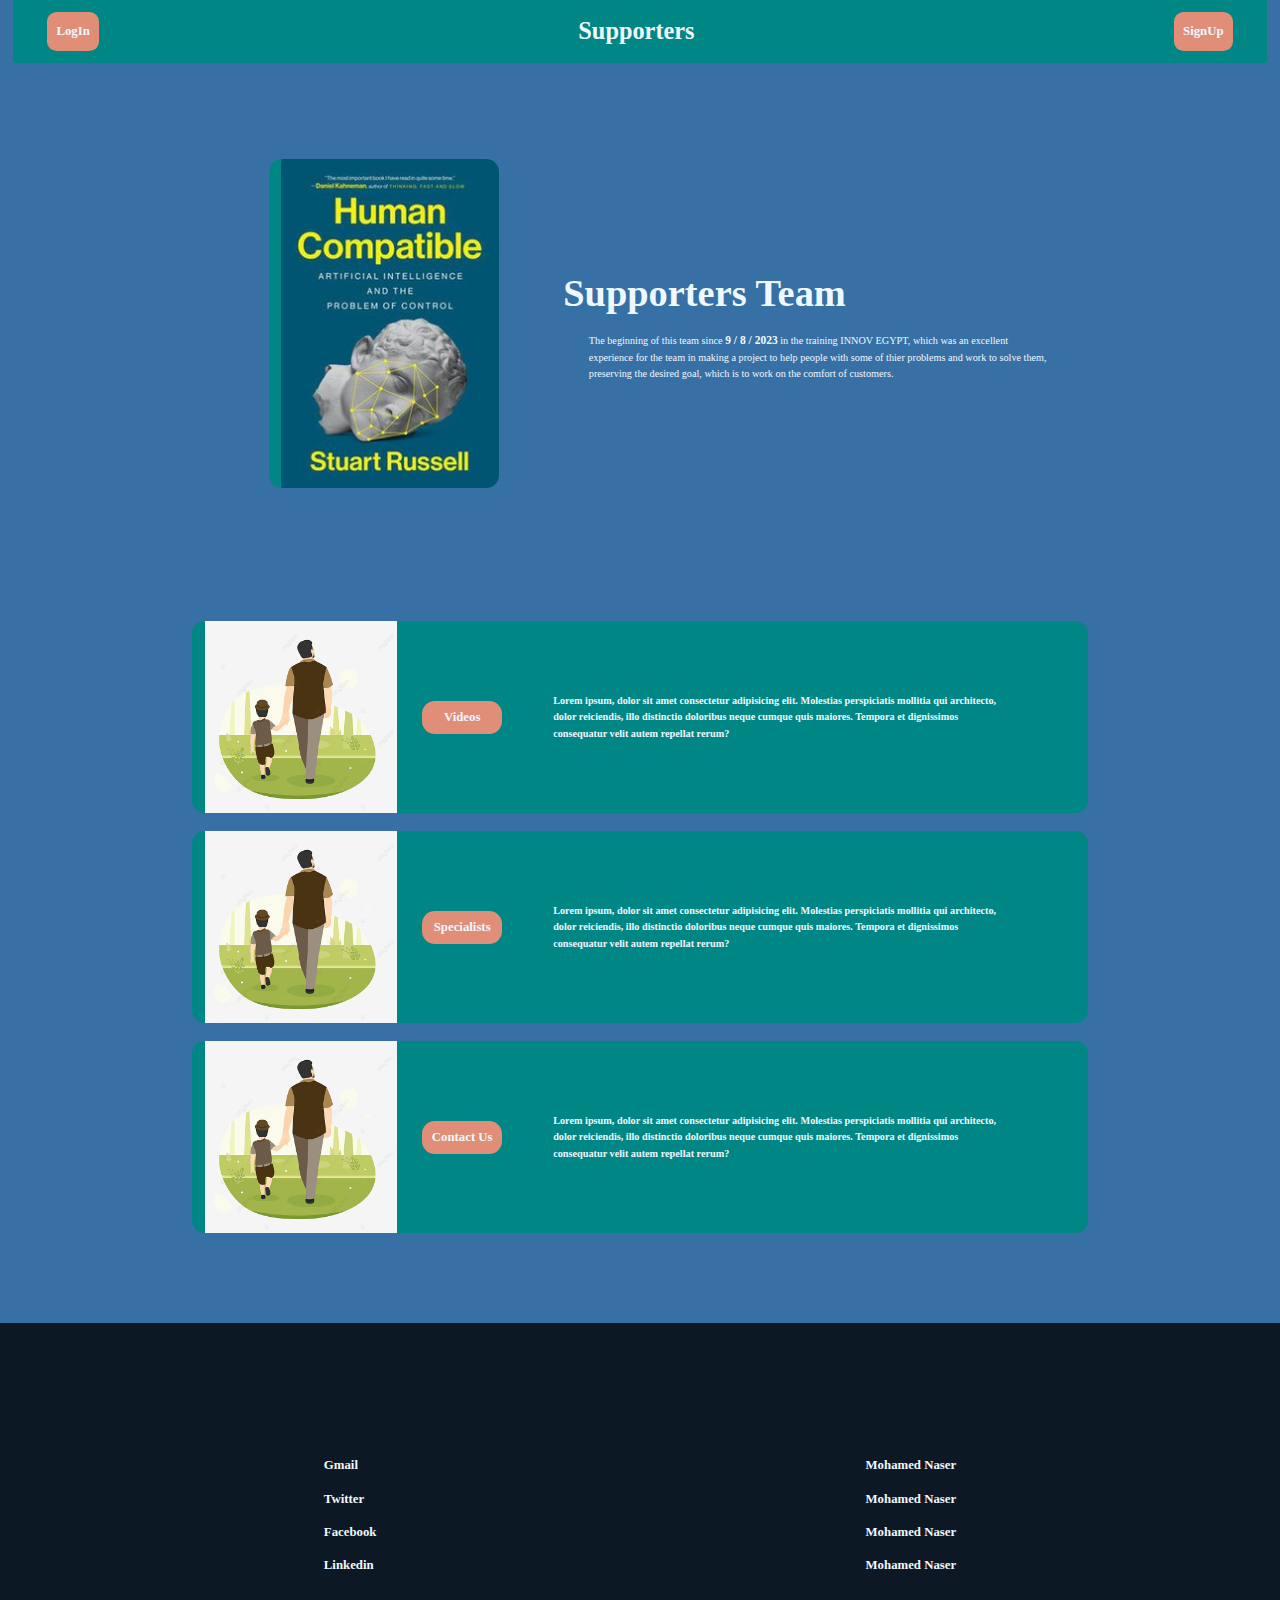
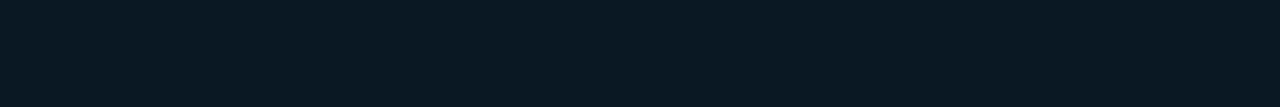
<file: index.html>
<!DOCTYPE html>
<html lang="en">
<head>
    <meta charset="UTF-8">
    <meta name="viewport" content="width=device-width, initial-scale=1.0">
    <link rel="stylesheet" href="./Style/index_style.css">
    <title>Supporters</title>
</head>
<body>
    <nav>
        <a class="linkedbutton" href="./Log_in.html">LogIn</a>
       <a href="#footer_section">Supporters</a>
        <a class="linkedbutton" href="./Sign_up.html">SignUp</a>
    </nav>

    <div class="front_text_page">
        <div class="image_to_managers">
            <img src="./Images/HC.jpg" alt="">
        </div>
        <div class="text_description">
            <span>
                Supporters Team
            </span>
            <p>
                The beginning of this team since <span>9 / 8 / 2023</span> in the training INNOV EGYPT,
                which was an excellent experience for the team in making a project to help people with some of thier problems and work to solve them,
                preserving the desired goal,
                which is to work on the comfort of customers.
            </p>
        </div>

    </div>



    <div class="content_sections">

        <div class="page_content">
            <img class="section_img"  src="./Images/pngtree-vector-illustration-of-dad-and-son-walking-together-in-the-forest-png-image_2218127.jpg" alt="">
            <div class="apply_info">
                <a href="">Videos</a>
                <div class="content_description">
                    Lorem ipsum, dolor sit amet consectetur adipisicing elit. Molestias perspiciatis mollitia qui  
                    architecto, dolor reiciendis, illo distinctio doloribus neque cumque quis maiores.
                     Tempora et dignissimos consequatur velit autem repellat rerum?
                </div>
            </div>
                
        </div>

        <div class="page_content">
            <img class="section_img"  src="./Images/pngtree-vector-illustration-of-dad-and-son-walking-together-in-the-forest-png-image_2218127.jpg" alt="">
            <div class="apply_info">
                <a href="">Specialists</a>
                <div class="content_description">
                    Lorem ipsum, dolor sit amet consectetur adipisicing elit. Molestias perspiciatis mollitia qui  
                    architecto, dolor reiciendis, illo distinctio doloribus neque cumque quis maiores.
                     Tempora et dignissimos consequatur velit autem repellat rerum?
                </div>
            </div>
                
        </div>

        <div class="page_content">
            <img class="section_img"  src="./Images/pngtree-vector-illustration-of-dad-and-son-walking-together-in-the-forest-png-image_2218127.jpg" alt="">
            <div class="apply_info">
                <a href="">Contact Us</a>
                <div class="content_description">
                    Lorem ipsum, dolor sit amet consectetur adipisicing elit. Molestias perspiciatis mollitia qui  
                    architecto, dolor reiciendis, illo distinctio doloribus neque cumque quis maiores.
                     Tempora et dignissimos consequatur velit autem repellat rerum?
                </div>
            </div>
                
        </div>
    </div>


    <div class="page_footer" id="footer_section">
        <ul class="contact_supporter">
            <li>
                <a href="">Gmail</a>
            </li>
            <li>
                <a href="">Twitter</a>
            </li>
            <li>
                <a href="">Facebook</a>
            </li>
            <li>
                <a href="">Linkedin</a>
            </li>
        </ul>
        <ul class="Supporters_team_info" >
            <li>
                <a href="">Mohamed Naser</a>
            </li>
            <li>
                <a href="">Mohamed Naser</a>
            </li>
            <li>
                <a href="">Mohamed Naser</a>
            </li>
            <li>
                <a href="">Mohamed Naser</a>
            </li>

        </ul>
    

    </div>
</body>
</html>
</file>
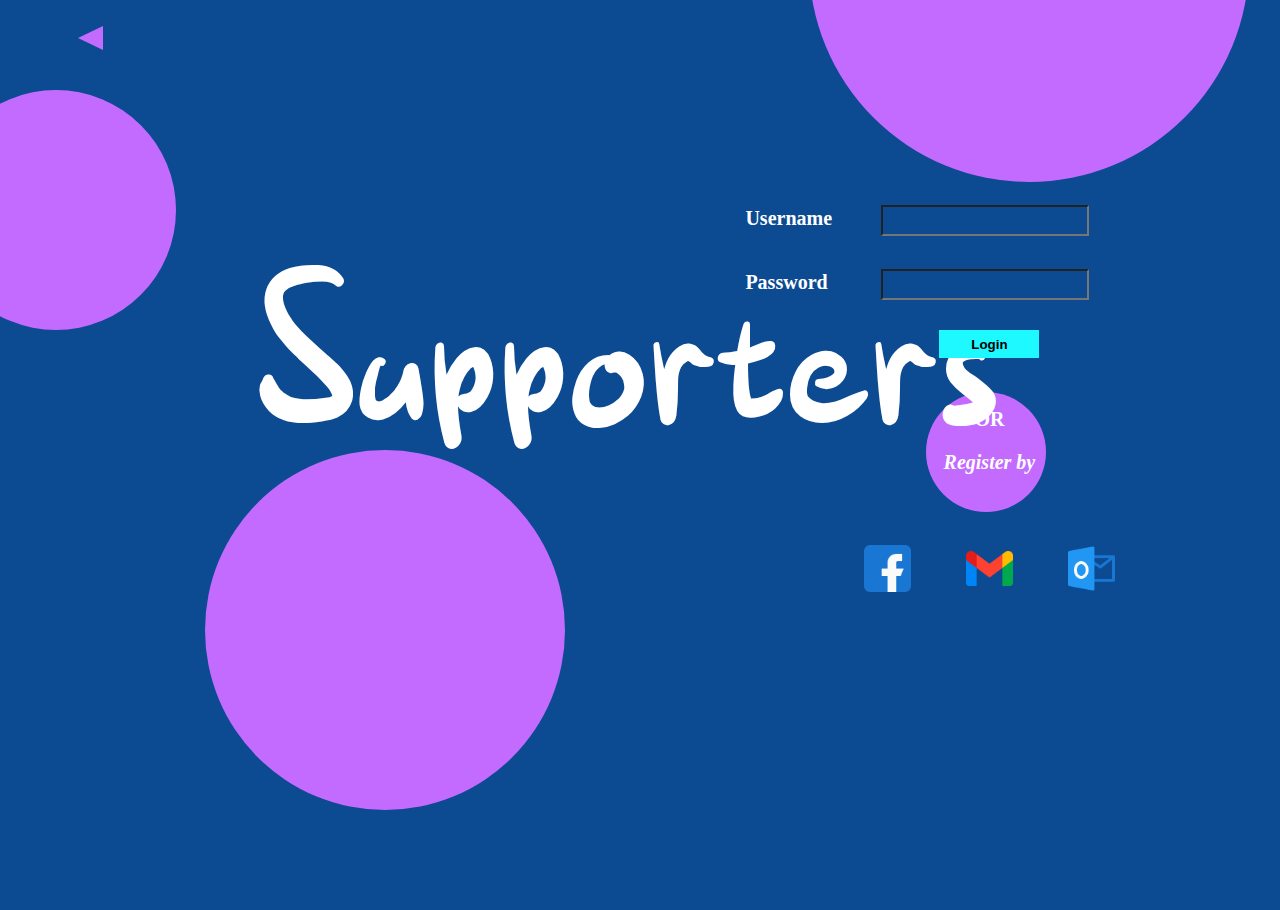
<file: Log_in.html>
<!DOCTYPE html>
<html lang="en">

<head>
  <meta charset="UTF-8">
  <meta http-equiv="X-UA-Compatible" content="IE=edge">
  <meta name="viewport" content="width=device-width, initial-scale=1.0">
  <title>Log in</title>
  <link rel="stylesheet" href="./Style/login_style.css">
</head>

<body>
  <header>
    <a class="v_icon" href="./index.html">
      <!-- Video icon -->
      <div class="v_icon_arrow">
      </div>
    </a>
  </header>
  <p class="titleSupporters">Supporters</p>
  <div class="form_cont">
    <form>
      <label for="user">Username</label>
      <input type="text" name="username" id="user" required><br><br>
      <label for="pass">Password</label>
      <input type="password" name="password" id="pass" maxlength="14" minlength="8" required>
      <br>
      <input type="submit" name="login" value="Login" id="log">
      <p class="ac_or">or</p>
      <p class="reg_txt">Register by</p>
    </form>
    <div class="icons_form_ft">
      <a href="#"><img src="icons/facebook.png" alt="facebook"></a>
      <a href="#"><img src="icons/gmail.png" alt="gmail"></a>
      <a href="#"><img src="icons/outlook.png" alt="outlook"></a>
    </div>
  </div>
</body>

</html>
</file>
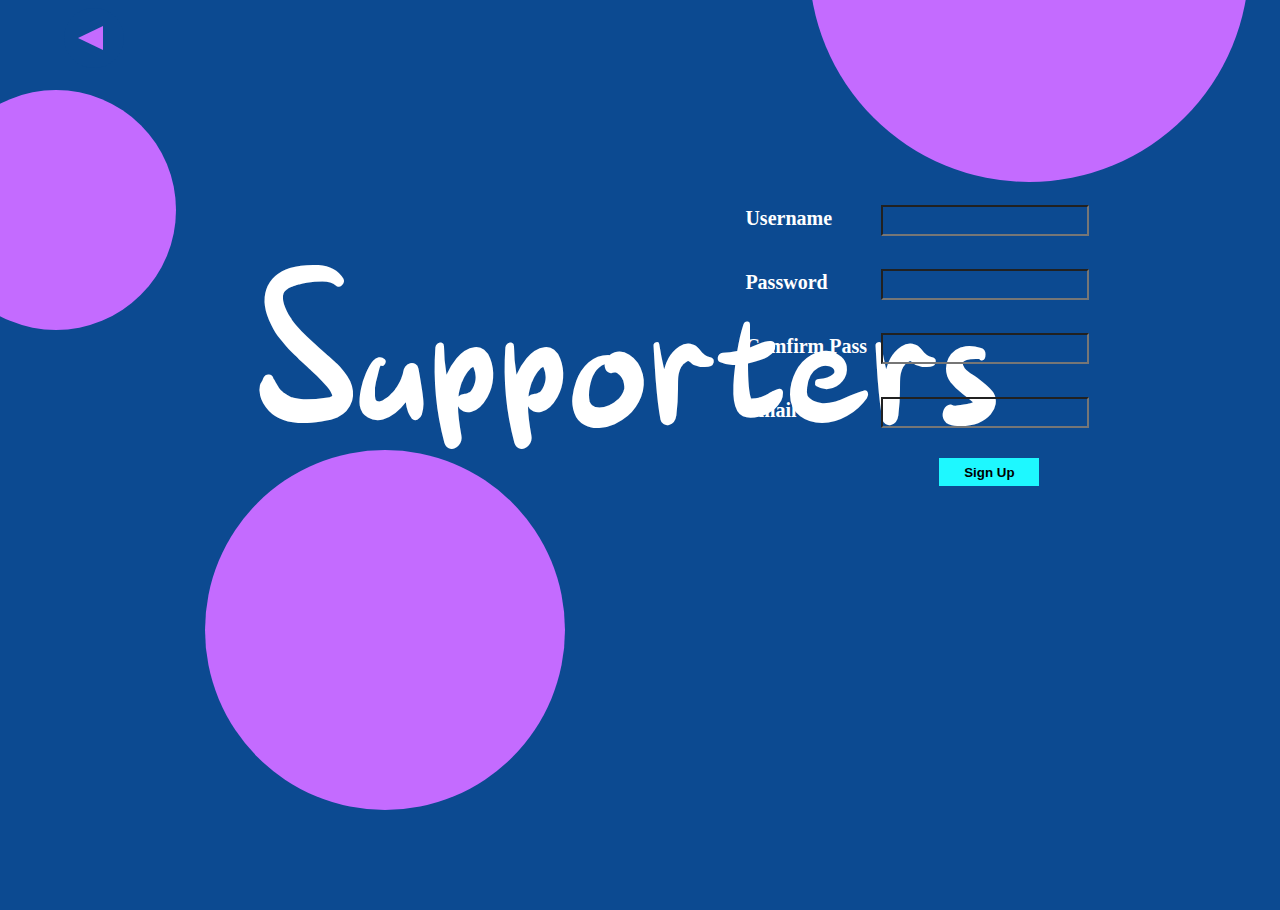
<file: Sign_up.html>
<!DOCTYPE html>
<html lang="en">
<head>
  <meta charset="UTF-8">
  <meta http-equiv="X-UA-Compatible" content="IE=edge">
  <meta name="viewport" content="width=device-width, initial-scale=1.0">
  <link rel="stylesheet" href="./Style/signup_style.css">
  <title>Sign Up</title>
</head>
<body>
  <header>
    <a class="v_icon" href="./index.html">
        <!-- Video icon -->
        <div class="v_icon_arrow">
            
        </div>
    </a></header>
      <p class="titleSupporters">Supporters</p>
      <div class="form_cont">
      <form>
        <label for="user">Username</label>
        <input type="text" name="username" id="user" required ><br><br>
        <label for="pass">Password</label>
        <input type="password" name="password" id="pass" maxlength="14" minlength="8" required > <br><br>
        <label for="comfirm_pass">Comfirm Pass</label>
        <input type="password" name="comfirm_pass" id="comfirm_pass" maxlength="14" minlength="8" required ><br><br>
        <label for="E_mail">Email</label>
        <input type="mail" name="E_mail" id="E_mail">
        <br>
        <input type="submit" name="login" value="Sign Up" id="log" href="./home.html" >
       </div> 
      </div>
     
</body>
</html>
</file>
<file: Style/index_style.css>
* {
    box-sizing: border-box;
    margin: 0;
    padding: 0;
    color: aliceblue;

}

body {
    background-color: #3770a5;
    font-size: 0.8vw;
    line-height: 1.6;
}

nav {
    display: flex;
    justify-content: space-between;
    align-items: center;
    margin: 0 1vw;
    background-color: #008684;
    height: 7vh;
    padding: 1vh;


}



nav a {
    text-decoration: none;
    font-size: 1.9vw;
    font-weight: bold;
}
nav #footer_section:hover{
    color: #fc653b;
}

nav .linkedbutton {
    background-color: #E08E78;
    text-decoration: none;
    border-radius: 0.6rem;
    font-size: 1vw;
    padding: 9px;
    margin: 0 2vw;
}

nav .linkedbutton:hover {
    background-color: #fc653b;
}




.front_text_page {
    display: flex;
    flex-wrap: wrap;
    align-items: center;
    justify-content: center;
    margin: 3.5vh 15vw 5vw;
}

.front_text_page .image_to_managers {
    border-radius: 1vw;
    margin: 5vw;
}

.front_text_page .image_to_managers img {
    border-radius: inherit;
    border-left: 1vw solid #008684;
    width: 18vw;

}

.front_text_page .text_description span {
    font-size: 3vw;
    font-weight: bold;
}

.front_text_page .text_description p {
    padding: 0.5vw 2vw;
    width: 40vw;
}

.front_text_page .text_description p span {
    font-weight: bold;
    font-size: 0.9vw;
}


.content_sections .page_content {
    display: flex;
    align-items: center;
    flex-wrap: wrap;
    background-color: #008684;
    border-radius: 1vw;
    margin: 2vh 15vw;
}

.content_sections .page_content .section_img {
    width: 15vw;
    margin: 0 1vw;

}

.content_sections .page_content .apply_info {
    display: flex;
    align-items: center;
    margin: 0 1vw;
    font-weight: bold;
    width: 49vw;
}

.content_sections .page_content .apply_info a {
    display: inline-block;
    text-decoration: none;
    background-color: #E08E78;
    text-align: center;
    border-radius: 0.8rem;
    font-size: 1vw;
    padding: 0.5vw;
    width: 7vw;
}

.content_sections .page_content .apply_info a:hover {
    background-color: #fc653b;

}

.content_sections .page_content .apply_info .content_description {
    width: 40vw;
    margin: 4vw;
}





.page_footer {
    display: flex;
    align-items: center;
    justify-content: space-between;
    margin: 10vh 0 0;
    padding: 15vw;
    height: 20vw;
    background-color: rgba(0, 0, 0, 0.781);
}


.page_footer li {
    list-style: none;
    font-weight: bold;
    font-size: 1vw;
    margin: 1vw 10vw;
}

.page_footer li a {
    text-decoration: none;
    margin: 0.3vw;
}

.page_footer li a:hover {
    color: #fc653b;
}





@media (max-width:720px) {
    body {
        font-size: 1.8vw;
    }

    nav a {
        font-size: 3.5vw;
    }

    nav .linkedbutton {
        font-size: 2vw;
        padding: 12px;

    }



    .front_text_page {
        margin: 3.5vh 10vw 5vw;
    }

    .front_text_page .image_to_managers img {
        width: 40vw;
    }

    .front_text_page .text_description {
        width: 60vw;
        text-align: center;
    }

    .front_text_page .text_description span {
        font-size: 5vw;
    }

    .front_text_page .text_description p {
        width: inherit;
    }

    .front_text_page .text_description p span {
        font-size: 1.4vw;
    }

    .content_sections .page_content {
        flex-direction: column;
        background-color: transparent;
        margin: 5vh 15vw;
    }

    .content_sections .page_content .section_img {
        margin: 3vw auto;
        width: 35vw;
    }

    .content_sections .page_content .apply_info {
        flex-direction: column;
        width: 49vw;
    }

    .content_sections .page_content .apply_info a {
        font-size: 2vw;
        padding: 10px;
        width: 20vw;
    }

    .content_sections .page_content .apply_info .content_description {
        text-align: center;
        width: 40vw;
        margin: 2vw 19vw;
    }

    .page_footer {
        margin: 10vh 0 0;
        padding: 10vw 2vw;
        height: 40vw;
        background-color: rgba(0, 0, 0, 0.781);
    }

    .page_footer li {
        font-size: 1.8vw;
        margin: 1vw 20vw auto auto;
    }

    .page_footer .contact_supporter {
        margin: 2vw auto auto 20vw;
    }

}
</file>
<file: Style/login_style.css>
body{
    background-color: #0c4a91    ;
    display: flex;
    color: white;
}
@font-face {
    font-family: 'my_font';
    src: url(../fonts/Awkward.ttf);
}

/* Video icon */
.v_icon{
    /* Video icon */
    position: absolute;
    left: 5%;
    border-radius: 50%;
    --main_color:rgb(88, 222, 255);
    --arrow_color: #c46bff;
    border: 30px solid var(--main_color);
}


/* Video icon */
.v_icon{
    /* Video icon */
    position: absolute;
    left: 5%;
    border-radius: 50%;
    --main_color:#0c4a91;
    --arrow_color: #c46bff;
    border: 30px solid var(--main_color);
}
.v_icon_arrow{
    /* Video icon */
    position: absolute;
    margin-top: -12px;
    margin-left: -28px;
    z-index: 10;
    height: 0;
    width: 0;
    border-top:12px solid var(--main_color);  
    border-right: 25px solid var(--arrow_color);  
    border-bottom:12px solid var(--main_color);  
    border-left:12px solid var(--main_color) ; 
}
.v_icon:hover{
    --main_color:  #c46bff;
    --arrow_color:#0c4a91;
}
.titleSupporters{
    position: absolute;
    left: 20%;
    top: 10%;
    font-size: 150px;
    font-family:'my_font' ;
    font-size: 180px;
}


/* style form section */
.form_cont{
    display: flex;
    position:absolute;
    padding: 15px;
    top: 20%;
    right: 2%;
    height: 700px;
    font-size: 20px;
}
.form_cont label{
    display: inline-block;
    font-weight: bold;
    width: 125px;
    margin: 6px;
}
form #log{
    margin: 10px auto auto 130px;
    width: 100px;
    height: 28px;
    color: black;
    background-color: rgb(30, 248, 255);
    margin: 30px 200px ;
    border: 1px solid transparent;
    font-weight: bold;
}
form #log:hover{
    background-color:rgba(0, 0, 0, 0.705); 
    color: white;
}
input{
    height: 25px;
    width: 200px;
    margin-top: 10px;
    background-color: transparent;
    color: white;

}
form p{
    text-align: center;
}
.ac_or{
    top:5px;
    text-transform: uppercase;
    font-weight: bold;
}
.reg_txt{
    font-weight: bold;
    font-style: italic;
}
.icons_form_ft{
    position:absolute;
    margin: 350px 0 auto 100px;
}
.icons_form_ft a{
    margin: 25px;
}

    /* page design */

.form_cont::after{
    content: "";
    position: absolute;
    padding: 220px;
    z-index: -1;
    left: 16%;
    top: -60%;
    border-radius: 50%;
    background-color: #c46bff;
}
.form_cont::before{
    content: "";
    position: absolute;
    padding: 60px;
    z-index: -1;
    left: 38%;
    top: 29%;
    border-radius: 50%;
    background-color: #c46bff;
}
header:before{
    content: "";
    position: absolute;
    padding: 180px;
    z-index: -1;
    left: 16%;
    top: 50%;
    border-radius: 50%;
    background-color: #c46bff;
}
header::after{
    content: "";
    position: absolute;
    padding: 120px;
    z-index: -1;
    left: -5%;
    top: 10%;
    border-radius: 50%;
    background-color: #c46bff;
}
</file>
<file: Style/signup_style.css>
body{
    background-color: #0c4a91    ;
    display: flex;
    color: white;
}
@font-face {
    font-family: 'my_font';
    src: url(../fonts/Awkward.ttf);
}

/* Video icon */
.v_icon{
    /* Video icon */
    position: absolute;
    left: 5%;
    border-radius: 50%;
    --main_color:#0c4a91;
    --arrow_color: #c46bff;
    border: 30px solid var(--main_color);
}
.v_icon_arrow{
    /* Video icon */
    position: absolute;
    margin-top: -12px;
    margin-left: -28px;
    z-index: 10;
    height: 0;
    width: 0;
    border-top:12px solid var(--main_color);  
    border-right: 25px solid var(--arrow_color);  
    border-bottom:12px solid var(--main_color);  
    border-left:12px solid var(--main_color) ; 
}
.v_icon:hover{
    --main_color:  #c46bff;
    --arrow_color:#0c4a91;
}

.titleSupporters{
    position: absolute;
    left: 20%;
    top: 10%;
    font-size: 150px;
    font-family:'my_font' ;
    font-size: 180px;
}

/* style form section */
.form_cont{
    display: flex;
    position:absolute;
    padding: 15px;
    top: 20%;
    right: 2%;
    height: 700px;
    font-size: 20px;
}
.form_cont label{
    display: inline-block;
    font-weight: bold;
    width: 125px;
    margin: 6px;
}
form #log{
    margin: 10px auto auto 130px;
    width: 100px;
    height: 28px;
    color: black;
    background-color: rgb(30, 248, 255);
    margin: 30px 200px ;
    border: 1px solid transparent;
    font-weight: bold;
}
form #log:hover{
    background-color:rgba(0, 0, 0, 0.705); 
    color: white;
}
input{
    height: 25px;
    width: 200px;
    margin-top: 10px;
    background-color: transparent;
    color: white;

}
    /* page design */

    .form_cont::after{
        content: "";
        position: absolute;
        padding: 220px;
        z-index: -1;
        left: 16%;
        top: -60%;
        border-radius: 50%;
        background-color: #c46bff;
    }
    header:before{
        content: "";
        position: absolute;
        padding: 180px;
        z-index: -1;
        left: 16%;
        top: 50%;
        border-radius: 50%;
        background-color: #c46bff;
    }
    header::after{
        content: "";
        position: absolute;
        padding: 120px;
        z-index: -1;
        left: -5%;
        top: 10%;
        border-radius: 50%;
        background-color: #c46bff;
    }
</file>
